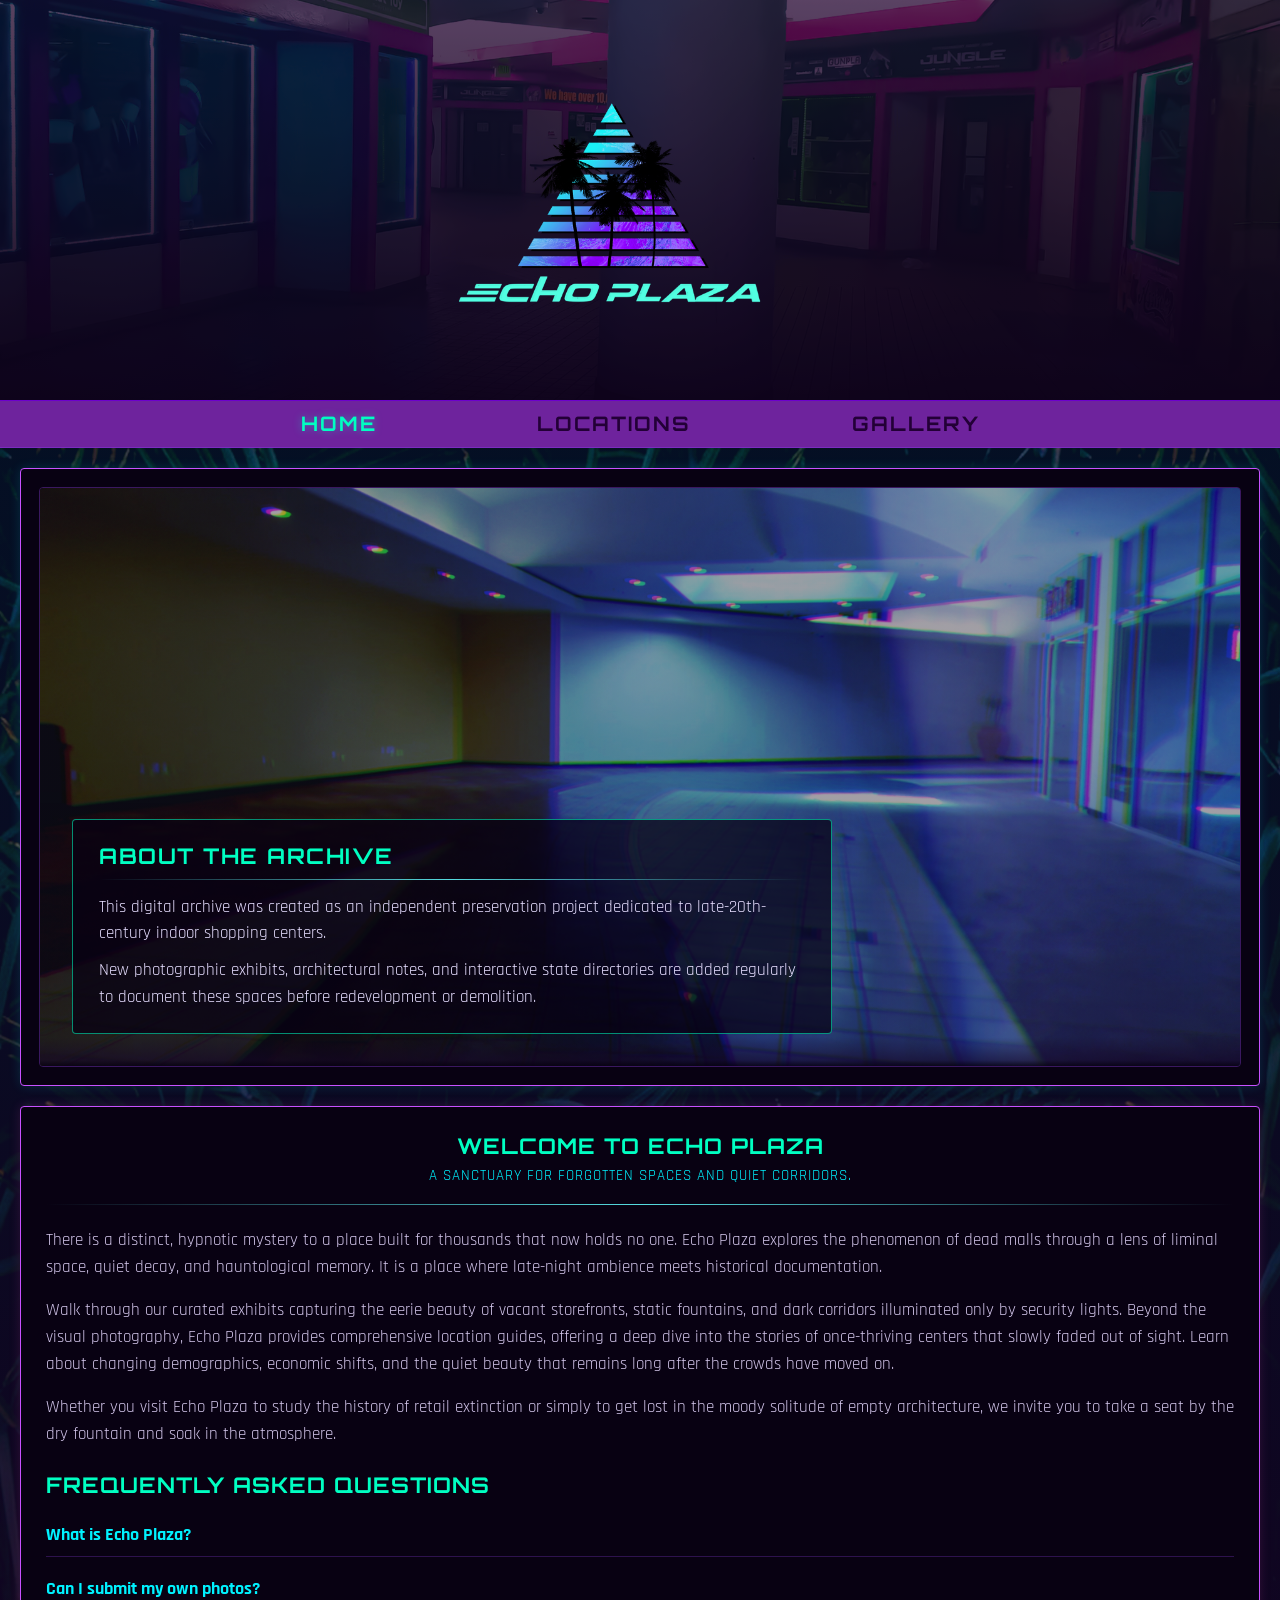
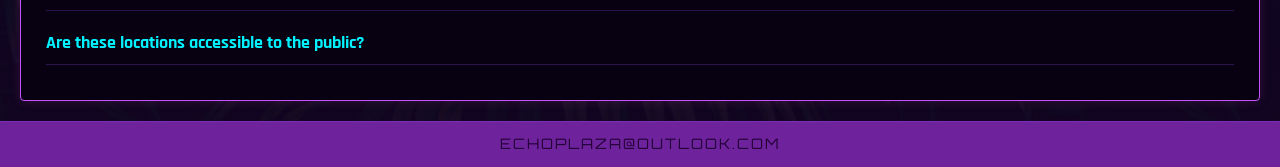
<file: index.html>
<!DOCTYPE html>
<html lang="en">
<head>
    <meta charset="UTF-8">
    <meta name="viewport" content="width=device-width, initial-scale=1.0">
    <title>Echo Plaza - Home</title>
    <!-- Google Fonts -->
    <link rel="preconnect" href="https://fonts.googleapis.com">
    <link rel="preconnect" href="https://fonts.gstatic.com" crossorigin>
    <link href="https://fonts.googleapis.com/css2?family=Orbitron:wght@600;800;900&family=Rajdhani:wght@500;600;700&display=swap" rel="stylesheet">
    <link rel="stylesheet" href="css/style.css">
</head>
<body>

    <!-- Header & Navigation Bar -->
    <header class="site-header">
        <div class="logo-container">
            <img src="LOGOEP.png" alt="Echo Plaza Logo">
        </div>
    </header>

    <nav>
        <ul>
            <li><a href="index.html" class="active">HOME</a></li>
            <li><a href="locations.html">LOCATIONS</a></li>
            <li><a href="gallery.html">GALLERY</a></li>
        </ul>
    </nav>

    <!-- Main Content -->
    <main>
        <!-- Hero Slideshow with Overlaid Text (No Arrow Button) -->
        <section class="hero-slideshow-section bordered-section border-cyan">
            <div class="hero-slide-container">
                <img id="home-slide-img" src="Corridor.png" alt="Liminal Mall Concourse">
                <div class="hero-overlay">
                    <div class="hero-text-box">
                        <h3>ABOUT THE ARCHIVE</h3>
                        <hr class="neon-divider">
                        <p>This digital archive was created as an independent preservation project dedicated to late-20th-century indoor shopping centers.</p>
                        <p>New photographic exhibits, architectural notes, and interactive state directories are added regularly to document these spaces before redevelopment or demolition.</p>
                    </div>
                </div>
            </div>
        </section>

        <!-- Existing Written Content & FAQ Below Hero -->
        <section class="content-panel bordered-section border-pink">
            <h2>WELCOME TO ECHO PLAZA</h2>
            <p class="subtitle">A SANCTUARY FOR FORGOTTEN SPACES AND QUIET CORRIDORS.</p>
            <hr class="neon-divider">

            <p>There is a distinct, hypnotic mystery to a place built for thousands that now holds no one. Echo Plaza explores the phenomenon of dead malls through a lens of liminal space, quiet decay, and hauntological memory. It is a place where late-night ambience meets historical documentation.</p>

            <p>Walk through our curated exhibits capturing the eerie beauty of vacant storefronts, static fountains, and dark corridors illuminated only by security lights. Beyond the visual photography, Echo Plaza provides comprehensive location guides, offering a deep dive into the stories of once-thriving centers that slowly faded out of sight. Learn about changing demographics, economic shifts, and the quiet beauty that remains long after the crowds have moved on.</p>

            <p>Whether you visit Echo Plaza to study the history of retail extinction or simply to get lost in the moody solitude of empty architecture, we invite you to take a seat by the dry fountain and soak in the atmosphere.</p>

            <div class="faq-container">
                <h2 class="faq-title">FREQUENTLY ASKED QUESTIONS</h2>

                <div class="faq-item">
                    <button class="faq-question">What is Echo Plaza?</button>
                    <div class="faq-answer">
                        <p>Echo Plaza is a archival project and photo vault dedicated to documenting dead malls, abandoned retail architecture, and liminal commercial spaces.</p>
                    </div>
                </div>

                <div class="faq-item">
                    <button class="faq-question">Can I submit my own photos?</button>
                    <div class="faq-answer">
                        <p>Yes! We welcome submissions of defunct shopping centers, static fountains, and neon corridor photography. Email us at ECHOPLAZA@OUTLOOK.COM.</p>
                    </div>
                </div>

                <div class="faq-item">
                    <button class="faq-question">Are these locations accessible to the public?</button>
                    <div class="faq-answer">
                        <p>Some locations remain open as low-occupancy gallerias, while others are closed to the public or slated for redevelopment. Always respect local trespassing laws.</p>
                    </div>
                </div>
            </div>
        </section>
    </main>

    <!-- Footer -->
    <footer>
        <a href="mailto:ECHOPLAZA@OUTLOOK.COM" class="footer-email">ECHOPLAZA@OUTLOOK.COM</a>
    </footer>

    <script src="js/script.js"></script>
</body>
</html>
</file>
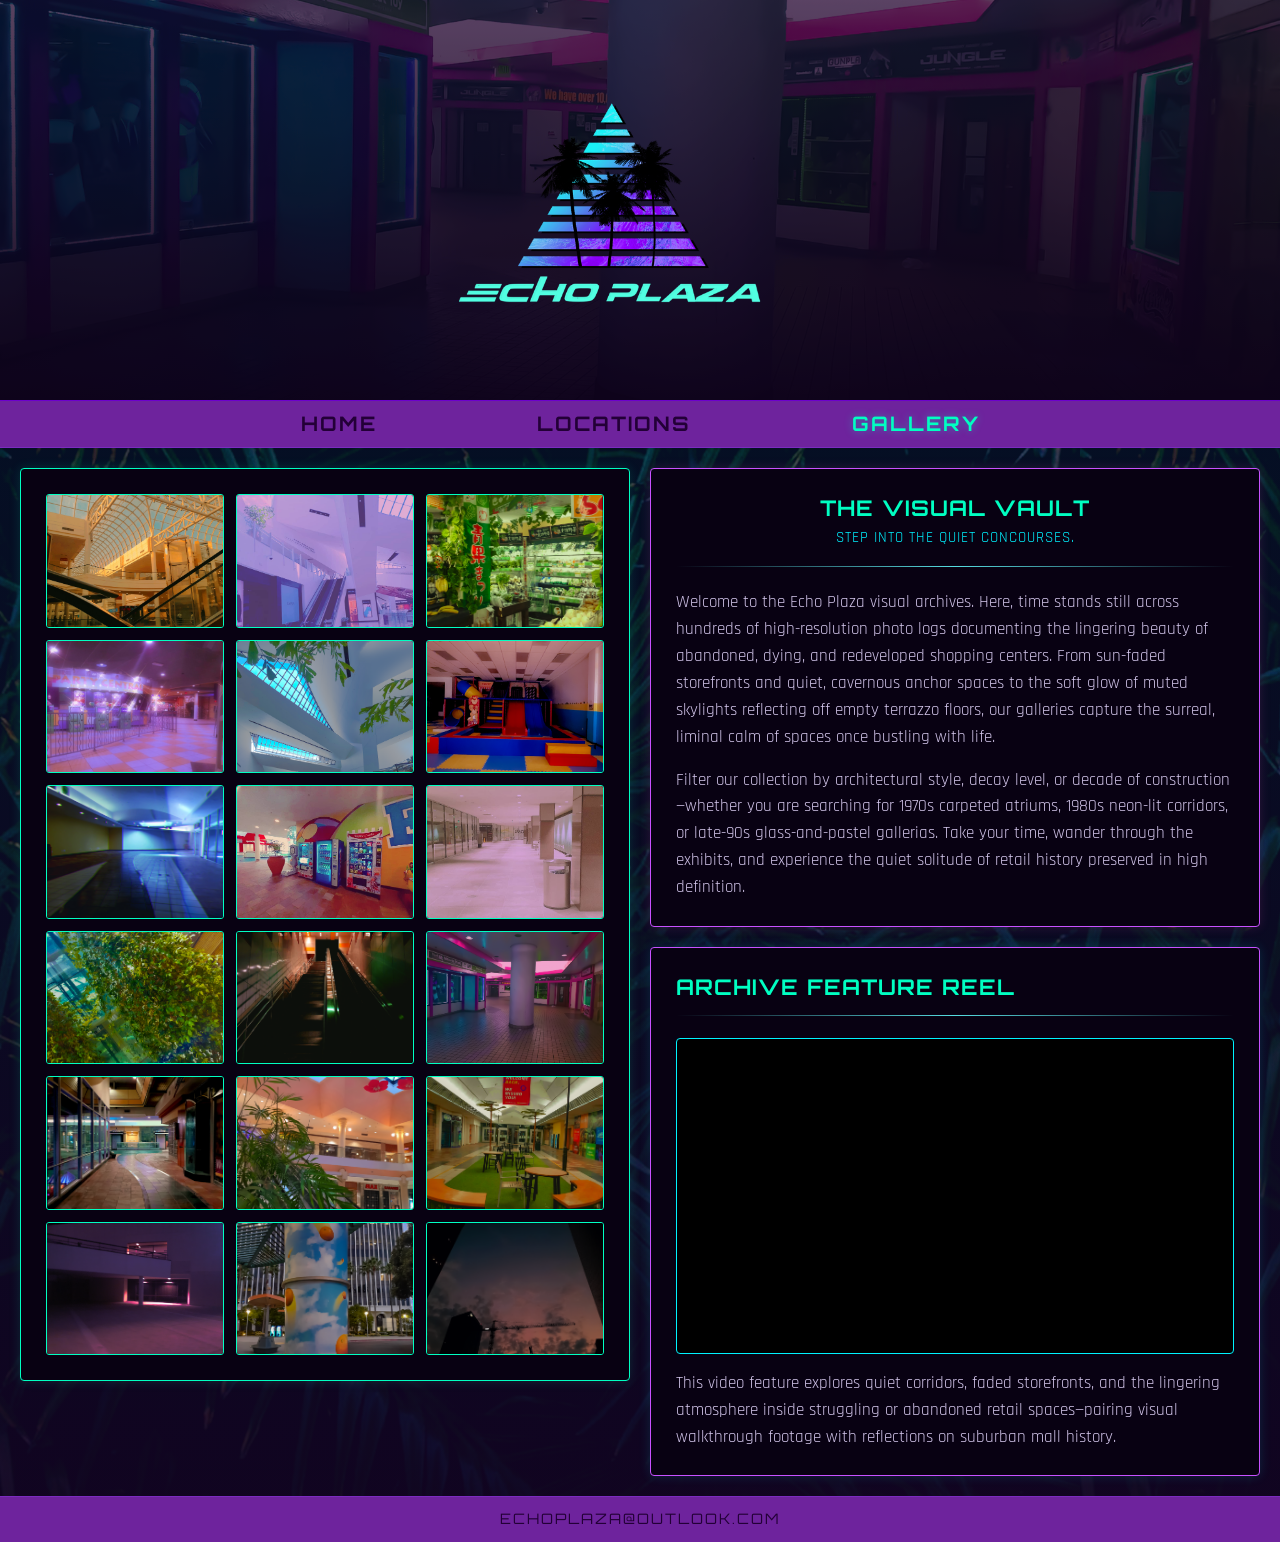
<file: gallery.html>
<!DOCTYPE html>
<html lang="en">
<head>
    <meta charset="UTF-8">
    <meta name="viewport" content="width=device-width, initial-scale=1.0">
    <title>Echo Plaza - Gallery</title>
    <link rel="preconnect" href="https://fonts.googleapis.com">
    <link rel="preconnect" href="https://fonts.gstatic.com" crossorigin>
    <link href="https://fonts.googleapis.com/css2?family=Orbitron:wght@600;800;900&family=Rajdhani:wght@500;600;700&display=swap" rel="stylesheet">
    <link rel="stylesheet" href="css/style.css">
</head>
<body>

    <header class="site-header">
        <div class="logo-container">
            <img src="LOGOEP.png" alt="Echo Plaza Logo" width="350">
        </div>
    </header>

    <nav>
        <ul>
            <li><a href="index.html">HOME</a></li>
            <li><a href="locations.html">LOCATIONS</a></li>
            <li><a href="gallery.html" class="active">GALLERY</a></li>
        </ul>
    </nav>

    <main>
        <div class="split-container">
            <!-- Left Panel: 9-Photo Grid Layout (3 Columns x 3 Rows) -->
            <section class="gallery-grid-panel bordered-section border-mint">
                <div class="photo-grid">
                    <div class="grid-card" onclick="openLightbox('Atrium.jpg', 'Sunlit Atrium Skylight')">
                        <img src="Atrium.jpg" alt="Atrium Skylight">
                    </div>
                    <div class="grid-card" onclick="openLightbox('Main.jpg', 'Side Shops & Escalators')">
                        <img src="Main.jpg" alt="Escalators">
                    </div>
                    <div class="grid-card" onclick="openLightbox('Fresh.png', 'Vacant Produce Store')">
                        <img src="Fresh.png" alt="Vacant Produce Store">
                    </div>
                    <div class="grid-card" onclick="openLightbox('PartyCentral.jpg', 'Party Central Arcade')">
                        <img src="PartyCentral.jpg" alt="Arcade Counter">
                    </div>
                    <div class="grid-card" onclick="openLightbox('Window.png', 'Glass Skylight')">
                        <img src="Window.png" alt="Skylight Foliage">
                    </div>
                    <div class="grid-card" onclick="openLightbox('Play.png', 'Vacant Indoor Play Area')">
                        <img src="Play.png" alt="Playground Slide">
                    </div>
                    <div class="grid-card" onclick="openLightbox('Corridor.png', 'Corridor Security Glow')">
                        <img src="Corridor.png" alt="Corridor Security Glow">
                    </div>
                    <div class="grid-card" onclick="openLightbox('Vending.jpg', 'Kiddie Castle Vending')">
                        <img src="Vending.jpg" alt="Kiddie Castle Vending">
                    </div>
                    <div class="grid-card" onclick="openLightbox('Empty.jpg', 'Glass & Marble Hall')">
                        <img src="Empty.jpg" alt="Pink Concourse">
                    </div>
                    <div class="grid-card" onclick="openLightbox('Elevator.png', 'Glass Elevator Shaft')">
                        <img src="Elevator.png" alt="Glass Elevator Shaft">
                    </div>
                    <div class="grid-card" onclick="openLightbox('Escalators.png', 'Dim Escalator')">
                        <img src="Escalators.png" alt="Dim Escalator">
                    </div>
                    <div class="grid-card" onclick="openLightbox('Neon.png', 'Neon Corridor')">
                        <img src="Neon.png" alt="Neon Corridor">
                    </div>
                    <div class="grid-card" onclick="openLightbox('Passage.png', 'Unique Passage')">
                        <img src="Passage.png" alt="Unique Passage">
                    </div>
                    <div class="grid-card" onclick="openLightbox('Mall Center.png', 'Small Atrium')">
                        <img src="Mall Center.png" alt="Small Atrium">
                    </div>
                    <div class="grid-card" onclick="openLightbox('Rest.png', 'Break Area')">
                        <img src="Rest.png" alt="Break Area">
                    </div>
                    <div class="grid-card" onclick="openLightbox('Mall Exterior.png', 'Mall Exterior/Parking Lot')">
                        <img src="Mall Exterior.png" alt="Mall Exterior">
                    </div>
                    <div class="grid-card" onclick="openLightbox('Pickup Area.png', 'Open Mall Pickup Area')">
                        <img src="Pickup Area.png" alt="Pickup Area">
                    </div>
                    <div class="grid-card" onclick="openLightbox('Open Mall Sky.png', 'Open Mall Skyline')">
                        <img src="Open Mall Sky.png" alt="Open Mall Skyline">
                    </div>

                </div>
            </section>

            <!-- Right Column: Text Section + Separate Video Section Below -->
            <div class="right-column">
                <section class="content-panel bordered-section border-pink">
                    <h2>THE VISUAL VAULT</h2>
                    <p class="subtitle">STEP INTO THE QUIET CONCOURSES.</p>
                    <hr class="neon-divider">

                    <p>Welcome to the Echo Plaza visual archives. Here, time stands still across hundreds of high-resolution photo logs documenting the lingering beauty of abandoned, dying, and redeveloped shopping centers. From sun-faded storefronts and quiet, cavernous anchor spaces to the soft glow of muted skylights reflecting off empty terrazzo floors, our galleries capture the surreal, liminal calm of spaces once bustling with life.</p>

                    <p>Filter our collection by architectural style, decay level, or decade of construction—whether you are searching for 1970s carpeted atriums, 1980s neon-lit corridors, or late-90s glass-and-pastel gallerias. Take your time, wander through the exhibits, and experience the quiet solitude of retail history preserved in high definition.</p>
                </section>

                <section class="video-section bordered-section border-cyan">
                    <h3>ARCHIVE FEATURE REEL</h3>
                    <hr class="neon-divider">

                    <div class="video-wrapper">
                        <iframe
                            src="https://www.youtube.com/embed/MfsmHFQHGoM?rel=0"
                            title="Echo Plaza Archive Video"
                            loading="lazy"
                            allow="accelerometer; autoplay; clipboard-write; encrypted-media; gyroscope; picture-in-picture; web-share"
                            referrerpolicy="strict-origin-when-cross-origin"
                            allowfullscreen>
                        </iframe>
                    </div>

                    <p class="video-description">
                        This video feature explores quiet corridors, faded storefronts, and the lingering atmosphere inside struggling or abandoned retail spaces—pairing visual walkthrough footage with reflections on suburban mall history.
                    </p>
                </section>
            </div>
        </div>
    </main>

    <!-- Lightbox Modal -->
    <div id="lightbox" class="lightbox-modal" onclick="closeLightbox()">
        <span class="close-lightbox">&times;</span>
        <img class="lightbox-content" id="lightbox-img">
        <div id="lightbox-caption"></div>
    </div>

    <footer>
        <a href="mailto:ECHOPLAZA@OUTLOOK.COM" class="footer-email">ECHOPLAZA@OUTLOOK.COM</a>
    </footer>

    <script src="js/script.js"></script>
</body>
</html>
</file>
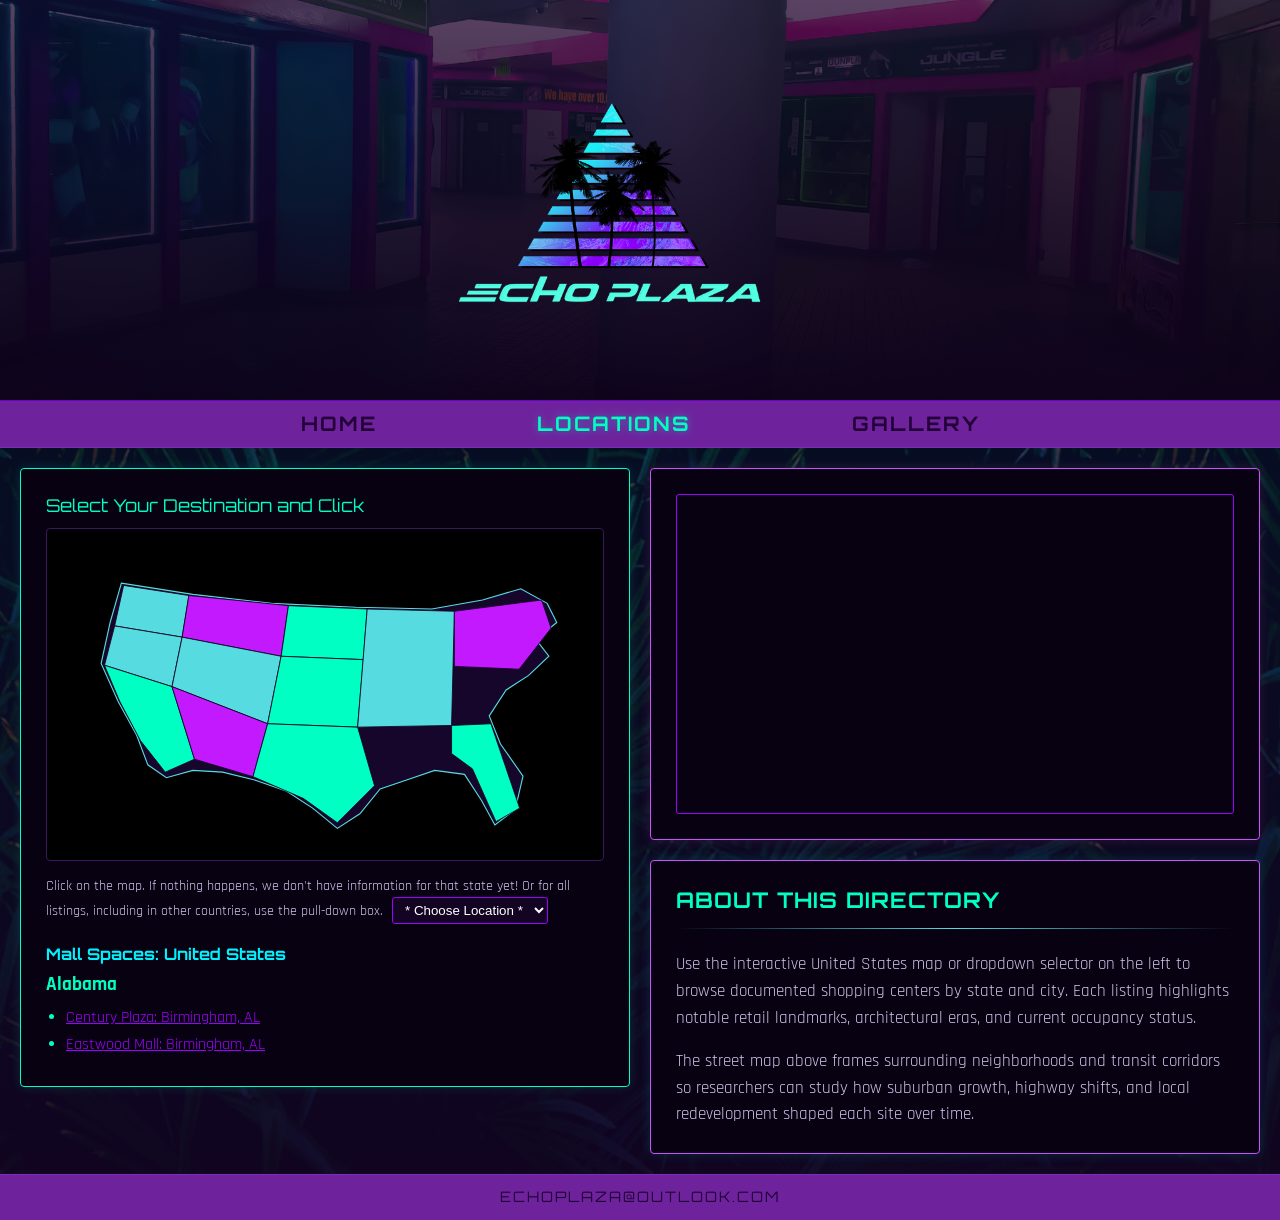
<file: locations.html>
<!DOCTYPE html>
<html lang="en">
<head>
    <meta charset="UTF-8">
    <meta name="viewport" content="width=device-width, initial-scale=1.0">
    <title>Echo Plaza - Locations</title>
    <link rel="preconnect" href="https://fonts.googleapis.com">
    <link rel="preconnect" href="https://fonts.gstatic.com" crossorigin>
    <link href="https://fonts.googleapis.com/css2?family=Orbitron:wght@600;800;900&family=Rajdhani:wght@500;600;700&display=swap" rel="stylesheet">
    <link rel="stylesheet" href="css/style.css">
</head>
<body>

    <header class="site-header">
        <div class="logo-container">
            <img src="LOGOEP.png" alt="Echo Plaza Logo" width="350">
        </div>
    </header>

    <nav>
        <ul>
            <li><a href="index.html">HOME</a></li>
            <li><a href="locations.html" class="active">LOCATIONS</a></li>
            <li><a href="gallery.html">GALLERY</a></li>
        </ul>
    </nav>

    <main>
        <div class="split-container">
            <!-- Left Panel: Interactive US Directory Map -->
            <section class="locations-directory-panel bordered-section border-mint">
                <div class="directory-title">Select Your Destination and Click</div>

                <div class="us-map-box">
                    <svg viewBox="0 0 960 560" class="us-svg" role="img" aria-label="Map of the United States">
                        <!-- Contiguous United States Outline -->
                        <path
                            class="us-country-outline"
                            d="M 118 82 L 245 102 L 385 118 L 535 125 L 670 128 L 760 112 L 828 92 L 875 118 L 892 152 L 855 182 L 878 212 L 842 246 L 802 272 L 772 318 L 792 368 L 832 425 L 818 485 L 782 512 L 758 468 L 728 422 L 675 415 L 625 432 L 578 448 L 542 492 L 502 518 L 458 482 L 412 452 L 355 432 L 298 418 L 245 415 L 198 428 L 165 405 L 145 352 L 112 292 L 82 225 L 98 152 Z"
                            fill="#16062c"
                            stroke="#56DCE0"
                            stroke-width="2"
                        />

                        <!-- Interactive State Regions inside the US Map -->
                        <g stroke="#120422" stroke-width="1.5">
                            <path d="M 122 86 L 238 104 L 226 178 L 106 158 Z" fill="#56DCE0" id="WA" class="state-path" onclick="selectState('WA')">
                                <title>Washington</title>
                            </path>
                            <path d="M 106 158 L 226 178 L 208 266 L 88 228 Z" fill="#56DCE0" id="OR" class="state-path" onclick="selectState('OR')">
                                <title>Oregon</title>
                            </path>
                            <path d="M 88 228 L 208 266 L 248 395 L 196 418 L 152 362 L 115 292 Z" fill="#00FFC2" id="CA" class="state-path" onclick="selectState('CA')">
                                <title>California</title>
                            </path>
                            <path d="M 238 104 L 415 122 L 402 212 L 226 178 Z" fill="#c219ff" id="MT" class="state-path" onclick="selectState('MT')">
                                <title>Montana</title>
                            </path>
                            <path d="M 226 178 L 402 212 L 378 332 L 208 266 Z" fill="#56DCE0" id="NV" class="state-path" onclick="selectState('NV')">
                                <title>Nevada</title>
                            </path>
                            <path d="M 415 122 L 555 128 L 548 218 L 402 212 Z" fill="#00FFC2" id="ND" class="state-path" onclick="selectState('ND')">
                                <title>North Dakota</title>
                            </path>
                            <path d="M 402 212 L 548 218 L 538 338 L 378 332 Z" fill="#00FFC2" id="UT" class="state-path" onclick="selectState('UT')">
                                <title>Utah</title>
                            </path>
                            <path d="M 208 266 L 378 332 L 352 426 L 248 395 Z" fill="#c219ff" id="AZ" class="state-path" onclick="selectState('AZ')">
                                <title>Arizona</title>
                            </path>
                            <path d="M 378 332 L 538 338 L 568 442 L 502 508 L 442 465 L 352 426 Z" fill="#00FFC2" id="TX" class="state-path" onclick="selectState('TX')">
                                <title>Texas</title>
                            </path>
                            <path d="M 555 128 L 710 132 L 705 335 L 538 338 Z" fill="#56DCE0" id="AL" class="state-path" onclick="selectState('AL')">
                                <title>Alabama Region</title>
                            </path>
                            <path d="M 705 335 L 775 332 L 826 482 L 784 506 L 742 412 L 705 385 Z" fill="#00FFC2" id="FL" class="state-path" onclick="selectState('FL')">
                                <title>Florida</title>
                            </path>
                            <path d="M 710 132 L 865 112 L 882 162 L 825 235 L 710 230 Z" fill="#c219ff" id="NY" class="state-path" onclick="selectState('NY')">
                                <title>New York Region</title>
                            </path>
                        </g>
                    </svg>
                </div>

                <div class="map-instruction">
                    Click on the map. If nothing happens, we don't have information for that state yet! Or for all listings, including in other countries, use the pull-down box.
                    <select id="state-select" onchange="selectState(this.value)">
                        <option value="">* Choose Location *</option>
                        <option value="AL">Alabama</option>
                        <option value="CA">California</option>
                        <option value="TX">Texas</option>
                        <option value="WA">Washington</option>
                    </select>
                </div>

                <div class="directory-list">
                    <h3>Mall Spaces: United States</h3>
                    <h4 id="state-heading">Alabama</h4>
                    <ul id="mall-ul">
                        <li><a href="#">Century Plaza: Birmingham, AL</a></li>
                        <li><a href="#">Eastwood Mall: Birmingham, AL</a></li>
                    </ul>
                </div>
            </section>

            <!-- Right Column: Street Map + Location Info Below -->
            <div class="right-column">
                <section class="locations-map-panel bordered-section border-pink">
                    <div class="map-container">
                        <iframe src="https://www.openstreetmap.org/export/embed.html?bbox=-122.345%2C47.605%2C-122.330%2C47.618&layer=mapnik" class="map-iframe"></iframe>
                    </div>
                </section>

                <section class="location-info-panel bordered-section border-cyan">
                    <h3>ABOUT THIS DIRECTORY</h3>
                    <hr class="neon-divider">
                    <p>Use the interactive United States map or dropdown selector on the left to browse documented shopping centers by state and city. Each listing highlights notable retail landmarks, architectural eras, and current occupancy status.</p>
                    <p>The street map above frames surrounding neighborhoods and transit corridors so researchers can study how suburban growth, highway shifts, and local redevelopment shaped each site over time.</p>
                </section>
            </div>
        </div>
    </main>

    <footer>
        <a href="mailto:ECHOPLAZA@OUTLOOK.COM" class="footer-email">ECHOPLAZA@OUTLOOK.COM</a>
    </footer>

    <script src="js/script.js"></script>
</body>
</html>
</file>
<file: css/style.css>
/* Base Resets & Colors */
* {
    margin: 0;
    padding: 0;
    box-sizing: border-box;
}

body {
    background-image:
        linear-gradient(to bottom, #00376459, #120422f2),
        url('../Leaves.png');
    color: #00FFC2;
    font-family: 'Rajdhani', sans-serif;
    min-height: 100vh;
    display: flex;
    flex-direction: column;
}

/* Header with Gradient Background Image */
.site-header {
    position: relative;
    width: 100%;
    padding: 30px 20px;
    display: flex;
    justify-content: center;
    align-items: center;
    height: 400px;
    overflow: hidden;
    background-color: #080112;
}

.site-header::before {
    content: "";
    position: absolute;
    inset: 0;
    background-image:
        linear-gradient(to bottom, #00275e59, rgba(18, 4, 34, 0.95)),
        url('../Neon.png');
    background-size: cover;
    background-position: center;
    opacity: 0.55;
    z-index: 0;
}

.logo-container {
    position: relative;
    z-index: 1;
    display: flex;
    justify-content: center;
    align-items: center;
    max-height: 100%;
    padding-top: 10px;
    padding-bottom: 100px;
    padding-right: 90px;
}

.logo-container img {
    max-height: 400px;
    width: auto;
    display: block;
}

/* Navigation Bar */
nav {
    background-color: #6e239d;
    border-top: 1px solid #6d00cd;
    border-bottom: 1px solid #7B2CBF;
}

nav ul {
    list-style: none;
    display: flex;
    justify-content: space-evenly;
    max-width: 1000px;
    margin: 0 auto;
    padding: 10px 0;
}

nav a {
    color: #230037;
    text-decoration: none;
    font-family: 'Orbitron', sans-serif;
    font-size: 1.25rem;
    font-weight: 700;
    letter-spacing: 2px;
    transition: color 0.2s ease-in-out;
}

nav a:hover, nav a.active {
    color: #00FFC2;
    text-shadow: 0 0 8px rgba(0, 255, 194, 0.4);
}

/* Main Layout */
main {
    flex: 1;
    padding: 20px;
    max-width: 1400px;
    width: 100%;
    margin: 0 auto;
    display: flex;
    flex-direction: column;
    gap: 20px;
}

/* Thin Colored Borders for Every Section Under the Nav Bar */
.bordered-section {
    background-color: #080112;
    border: 1px solid #00FFC2;
    border-radius: 4px;
    padding: 25px;
    box-shadow: 0 0 12px rgba(0, 255, 194, 0.12);
}

.border-mint {
    border-color: #00FFC2;
    box-shadow: 0 0 12px rgba(0, 255, 194, 0.14);
}

.border-pink {
    border-color: #c851ff;
    box-shadow: 0 0 12px rgba(255, 81, 205, 0.14);
}

.border-cyan {
    border-color: #c851ff;
    box-shadow: 0 0 12px rgba(0, 242, 255, 0.14);
}

/* Home Hero Slideshow with Overlaid Text */
.hero-slideshow-section {
    padding: 18px;
}

.hero-slide-container {
    position: relative;
    width: 100%;
    min-height: 460px;
    max-height: 580px;
    overflow: hidden;
    border: 1px solid #3A1860;
    border-radius: 4px;
    background-color: #000;
}

#home-slide-img {
    width: 100%;
    height: 100%;
    min-height: 460px;
    max-height: 580px;
    object-fit: cover;
    display: block;
    transition: opacity 0.3s ease-in-out;
}

.hero-overlay {
    position: absolute;
    inset: 0;
    background: linear-gradient(
        to top,
        rgba(8, 1, 18, 0.92) 0%,
        rgba(18, 4, 34, 0.72) 1%,
        rgba(8, 1, 18, 0.38) 5%
    );
    display: flex;
    align-items: flex-end;
    padding: 32px;
}

.hero-text-box {
    max-width: 760px;
    background-color: rgba(8, 1, 18, 0.72);
    border: 1px solid rgba(0, 255, 194, 0.55);
    border-radius: 4px;
    padding: 22px 26px;
}

.hero-text-box h3 {
    font-family: 'Orbitron', sans-serif;
    font-size: 1.35rem;
    color: #00FFC2;
    letter-spacing: 1.5px;
    margin-bottom: 8px;
}

.hero-text-box .neon-divider {
    margin: 10px 0 14px 0;
}

.hero-text-box p {
    font-size: 1.05rem;
    line-height: 1.6;
    color: #E6DEFF;
    margin-bottom: 10px;
}

.hero-text-box p:last-child {
    margin-bottom: 0;
}

/* Split Container for Locations & Gallery */
.split-container {
    display: grid;
    grid-template-columns: 1fr 1fr;
    gap: 20px;
    align-items: start;
}

@media (max-width: 900px) {
    .split-container {
        grid-template-columns: 1fr;
    }

    .hero-overlay {
        padding: 16px;
    }

    .hero-text-box {
        padding: 16px;
    }
}

.right-column {
    display: flex;
    flex-direction: column;
    gap: 20px;
}

/* Content Typography */
.content-panel h2,
.video-section h3,
.location-info-panel h3 {
    font-family: 'Orbitron', sans-serif;
    font-size: 1.35rem;
    color: #00FFC2;
    letter-spacing: 1px;
}

.content-panel h2 {
    text-align: center;
}

.content-panel .subtitle {
    text-align: center;
    font-size: 0.95rem;
    color: #00f2ff;
    margin-top: 5px;
    letter-spacing: 1px;
}

.neon-divider {
    border: 0;
    height: 1px;
    background: linear-gradient(90deg, transparent, #56DCE0, transparent);
    margin: 15px 0 22px 0;
}

.content-panel p,
.location-info-panel p,
.video-description {
    font-size: 1.05rem;
    line-height: 1.6;
    margin-bottom: 16px;
    color: #D1C4E9;
}

.content-panel p:last-child,
.location-info-panel p:last-child,
.video-description:last-child {
    margin-bottom: 0;
}

/* Photo Gallery Grid (3x3 = 9 Cards) */
.photo-grid {
    display: grid;
    grid-template-columns: repeat(3, 1fr);
    grid-template-rows: repeat(3, 1fr);
    gap: 12px;
    min-height: 620px;
}

.grid-card {
    aspect-ratio: 4 / 3;
    overflow: hidden;
    cursor: pointer;
    border: 1px solid #00FFC2;
    border-radius: 3px;
}

.grid-card img {
    width: 100%;
    height: 100%;
    object-fit:cover;
    display: block;
    transition: transform 0.3s;
}

.grid-card:hover img {
    transform: scale(1.05);
}

/* Embedded Video Section on Gallery Page */
.video-wrapper {
    position: relative;
    width: 100%;
    padding-bottom: 56.25%;
    height: 0;
    overflow: hidden;
    border: 1px solid #00f2ff;
    border-radius: 4px;
    margin-bottom: 16px;
    background-color: #000;
}

.video-wrapper iframe {
    position: absolute;
    top: 0;
    left: 0;
    width: 100%;
    height: 100%;
    border: 0;
}

/* Lightbox Modal */
.lightbox-modal {
    display: none;
    position: fixed;
    z-index: 1000;
    top: 0;
    left: 0;
    width: 100%;
    height: 100%;
    background-color: rgba(10, 2, 20, 0.95);
    justify-content: center;
    align-items: center;
    flex-direction: column;
}

.lightbox-content {
    max-width: 85%;
    max-height: 80%;
    border: 2px solid #00FFC2;
}

#lightbox-caption {
    margin-top: 15px;
    color: #00FFC2;
    font-family: 'Orbitron', sans-serif;
}

.close-lightbox {
    position: absolute;
    top: 20px;
    right: 35px;
    color: #FF51CD;
    font-size: 40px;
    cursor: pointer;
}

/* Locations & US Directory Map */
.directory-title {
    font-family: 'Orbitron', sans-serif;
    font-size: 1.1rem;
    color: #00FFC2;
    margin-bottom: 12px;
}

.us-map-box {
    width: 100%;
    background-color: #000;
    border: 1px solid #3A1860;
    border-radius: 4px;
    padding: 8px;
    margin-bottom: 15px;
}

.us-svg {
    width: 100%;
    height: auto;
    display: block;
}

.state-path {
    cursor: pointer;
    transition: opacity 0.2s, filter 0.2s;
}

.state-path:hover {
    opacity: 0.85;
    filter: brightness(1.15);
}

.map-instruction {
    font-size: 0.9rem;
    line-height: 1.45;
    color: #D1C4E9;
    margin-bottom: 20px;
}

.map-instruction select {
    background-color: #120422;
    color: #FFF;
    border: 1px solid #9d00ff;
    padding: 4px 8px;
    margin-left: 5px;
    border-radius: 3px;
}

.directory-list h3 {
    font-family: 'Orbitron', sans-serif;
    font-size: 1rem;
    margin-bottom: 8px;
    color: #00f2ff;
}

.directory-list h4 {
    font-size: 1.2rem;
    color: #00FFC2;
    margin-bottom: 10px;
}

.directory-list ul {
    list-style: disc;
    padding-left: 20px;
}

.directory-list li {
    margin-bottom: 6px;
}

.directory-list a {
    color: #9d00ff;
    text-decoration: underline;
}

/* Map Frame & FAQ Accordion */
.map-container {
    width: 100%;
    height: 320px;
    border: 1px solid #9d00ff;
    border-radius: 3px;
    overflow: hidden;
}

.map-iframe {
    width: 100%;
    height: 100%;
    border: none;
}

.faq-container {
    margin-top: 24px;
}

.faq-title {
    font-family: 'Orbitron', sans-serif;
    font-size: 1.2rem;
    margin-bottom: 15px;
    color: #9d00ff;
    text-align: left !important;
}

.faq-item {
    border-bottom: 1px solid #2D124D;
    margin-bottom: 10px;
}

.faq-question {
    width: 100%;
    background: none;
    border: none;
    color: #00f2ff;
    font-family: 'Rajdhani', sans-serif;
    font-size: 1.15rem;
    font-weight: 700;
    text-align: left;
    padding: 10px 0;
    cursor: pointer;
}

.faq-answer {
    display: none;
    padding-bottom: 10px;
    color: #BDA8DC;
    font-size: 0.98rem;
}

/* Footer */
footer {
    background-color: #6e239d;
    padding: 12px;
    text-align: center;
    border-top: 1px solid #7B2CBF;
}

.footer-email {
    color: #230037;
    text-decoration: none;
    font-family: 'Orbitron', sans-serif;
    font-size: 0.9rem;
    letter-spacing: 2px;
}

.footer-email:hover {
    color: #00FFC2;
}
</file>
